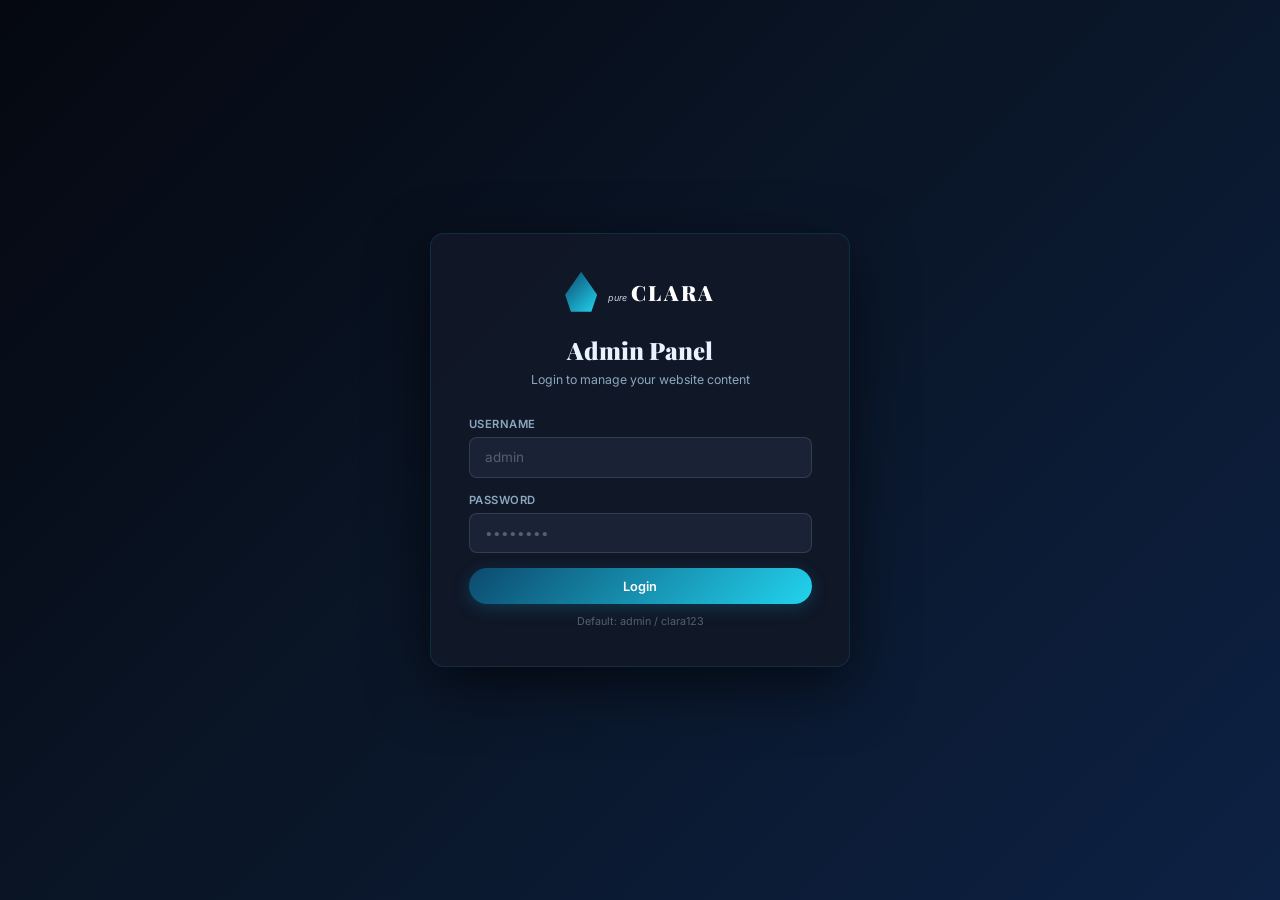
<file: admin.html>
<!DOCTYPE html>
<html lang="en">
<head>
  <meta charset="UTF-8" />
  <meta name="viewport" content="width=device-width, initial-scale=1.0" />
  <title>Pure CLARA – Admin Panel</title>
  <link rel="preconnect" href="https://fonts.googleapis.com" />
  <link href="https://fonts.googleapis.com/css2?family=Inter:wght@300;400;500;600;700&family=Playfair+Display:wght@700;900&family=Dancing+Script:wght@600&display=swap" rel="stylesheet" />
  <link rel="stylesheet" href="admin.css" />
</head>
<body>

  <!-- LOGIN SCREEN -->
  <div id="login-screen" class="login-screen">
    <div class="login-card">
      <div class="login-logo">
        <div class="login-drop"></div>
        <div>
          <span class="logo-pure">pure</span>
          <span class="logo-clara">CLARA</span>
        </div>
      </div>
      <h2>Admin Panel</h2>
      <p class="login-sub">Login to manage your website content</p>
      <form id="login-form" novalidate>
        <div class="form-group">
          <label for="admin-user">Username</label>
          <input type="text" id="admin-user" class="form-input" placeholder="admin" autocomplete="username" />
        </div>
        <div class="form-group">
          <label for="admin-pass">Password</label>
          <input type="password" id="admin-pass" class="form-input" placeholder="••••••••" autocomplete="current-password" />
        </div>
        <div class="login-error" id="login-error">Invalid credentials. Try again.</div>
        <button type="submit" class="btn-primary full-width" id="login-btn">Login</button>
        <p class="login-hint">Default: admin / clara123</p>
      </form>
    </div>
  </div>

  <!-- ADMIN APP -->
  <div id="admin-app" class="admin-app hidden">

    <!-- TOP BAR -->
    <header class="admin-header">
      <div class="admin-logo">
        <span class="logo-pure">pure</span>
        <span class="logo-clara">CLARA</span>
        <span class="admin-tag">Admin</span>
      </div>
      <div class="header-right">
        <a href="index.html" target="_blank" class="btn-view">View Website ↗</a>
        <button id="logout-btn" class="btn-logout">Logout</button>
      </div>
    </header>

    <div class="admin-layout">

      <!-- SIDEBAR -->
      <aside class="admin-sidebar" id="admin-sidebar">
        <nav class="sidebar-nav">
          <a href="#" class="sidebar-link active" data-tab="dashboard">
            <span class="slink-icon">📊</span> Dashboard
          </a>
          <a href="#" class="sidebar-link" data-tab="inquiries">
            <span class="slink-icon">📩</span> Customer Requests
            <span class="badge-count" id="inquiry-count-badge">0</span>
          </a>
          <a href="#" class="sidebar-link" data-tab="hero">
            <span class="slink-icon">🏠</span> Hero Section
          </a>
          <a href="#" class="sidebar-link" data-tab="offers">
            <span class="slink-icon">🏷️</span> Offer Popups
          </a>
          <a href="#" class="sidebar-link" data-tab="about">
            <span class="slink-icon">📖</span> About Section
          </a>
          <a href="#" class="sidebar-link" data-tab="products">
            <span class="slink-icon">💧</span> Products
          </a>
          <a href="#" class="sidebar-link" data-tab="benefits">
            <span class="slink-icon">⭐</span> Benefits
          </a>
          <a href="#" class="sidebar-link" data-tab="gallery">
            <span class="slink-icon">🖼️</span> Gallery
          </a>
          <a href="#" class="sidebar-link" data-tab="testimonials">
            <span class="slink-icon">💬</span> Testimonials
          </a>
          <a href="#" class="sidebar-link" data-tab="contact">
            <span class="slink-icon">📞</span> Contact & Social
          </a>
          <a href="#" class="sidebar-link" data-tab="dealer">
            <span class="slink-icon">🤝</span> Dealership
          </a>
          <a href="#" class="sidebar-link" data-tab="footer">
            <span class="slink-icon">📋</span> Footer
          </a>
          <a href="#" class="sidebar-link" data-tab="ar-beverages">
            <span class="slink-icon">🥤</span> AR Beverages
          </a>
          <a href="#" class="sidebar-link" data-tab="map">
            <span class="slink-icon">📍</span> Factory Map
          </a>
          <a href="#" class="sidebar-link" data-tab="settings">
            <span class="slink-icon">⚙️</span> Settings
          </a>
        </nav>
      </aside>

      <!-- MAIN CONTENT -->
      <main class="admin-main" id="admin-main">

        <!-- DASHBOARD TAB -->
        <div class="tab-content active" id="tab-dashboard">
          <div class="tab-header">
            <h1>Dashboard</h1>
            <p>Welcome back! Manage your Pure CLARA website content below.</p>
          </div>
          <div class="stats-row">
            <div class="dash-stat"><span class="ds-icon">💧</span><div><strong id="d-products-count">4</strong><span>Products</span></div></div>
            <div class="dash-stat"><span class="ds-icon">⭐</span><div><strong id="d-benefits-count">6</strong><span>Benefits</span></div></div>
            <div class="dash-stat"><span class="ds-icon">🖼️</span><div><strong id="d-gallery-count">3</strong><span>Gallery Slides</span></div></div>
            <div class="dash-stat"><span class="ds-icon">💬</span><div><strong id="d-testimonials-count">4</strong><span>Reviews</span></div></div>
          </div>
          <div class="quick-actions">
            <h3>Quick Actions</h3>
            <div class="qa-grid">
              <button class="qa-card" data-goto="products"><span>💧</span> Manage Products</button>
              <button class="qa-card" data-goto="gallery"><span>🖼️</span> Update Gallery</button>
              <button class="qa-card" data-goto="contact"><span>📞</span> Edit Contact Info</button>
              <button class="qa-card" data-goto="inquiries"><span>📩</span> View Inquiries</button>
            </div>
          </div>
          <div class="dash-info">
            <div class="info-card">
              <h4>📱 Instagram</h4>
              <p id="dash-instagram">@purewater_clara</p>
            </div>
            <div class="info-card">
              <h4>📞 Phone</h4>
              <p id="dash-phone">+91 96625 50051</p>
            </div>
            <div class="info-card">
              <h4>📧 Email</h4>
              <p id="dash-email">info@pureclarawater.com</p>
            </div>
          </div>
        </div>

        <!-- CUSTOMER REQUESTS TAB -->
        <div class="tab-content" id="tab-inquiries">
          <div class="tab-header">
            <h1>Customer Requests</h1>
            <p>Manage and respond to website inquiries</p>
          </div>
          
          <div class="filter-bar">
            <div class="search-box">
              <span class="search-icon">🔍</span>
              <input type="text" id="inquiry-search" class="form-input" placeholder="Search by name, email or phone..." oninput="filterInquiries()" />
            </div>
            <div class="filter-group">
              <button class="filter-btn active" data-status="all" onclick="setInquiryFilter('all')">All</button>
              <button class="filter-btn" data-status="new" onclick="setInquiryFilter('new')">New</button>
              <button class="filter-btn" data-status="read" onclick="setInquiryFilter('read')">Responded</button>
            </div>
          </div>

          <div id="inquiries-list" class="items-list inquiries-list">
            <!-- Injected by JS -->
          </div>
        </div>

        <!-- HERO TAB -->
        <div class="tab-content" id="tab-hero">
          <div class="tab-header">
            <h1>Hero Section</h1>
            <p>Edit hero bottle image, badge text, and tagline</p>
          </div>
          <div class="form-card">
            <h3>🍾 Hero Bottle Image</h3>
            <div id="hero-img-uploader"><!-- Injected by JS --></div>
          </div>
          <div class="form-card">
            <h3>📝 Hero Text Content</h3>
            <div class="form-group">
              <label>Badge Label (top small text)</label>
              <input type="text" id="hero-badge" class="form-input" placeholder="Premium Packaged Drinking Water" />
            </div>
            <div class="form-group">
              <label>Hero Tagline / Description</label>
              <textarea id="hero-tagline" class="form-input form-textarea" rows="3" placeholder="Hero description text..."></textarea>
            </div>
            <button class="btn-primary" onclick="saveHero()">💾 Save Hero Section</button>
          </div>
        </div>

        <!-- ABOUT TAB -->
        <div class="tab-content" id="tab-about">
          <div class="tab-header">
            <h1>About Section</h1>
            <p>Edit the about section image and description</p>
          </div>
          <div class="form-card">
            <h3>🖼️ About Section Image</h3>
            <div id="about-img-uploader"><!-- Injected by JS --></div>
          </div>
          <div class="form-card">
            <h3>📝 About Description</h3>
            <div class="form-group">
              <textarea id="about-desc-input" class="form-input form-textarea" rows="5" placeholder="About description..."></textarea>
            </div>
            <button class="btn-primary" onclick="saveAbout()">💾 Save About Section</button>
          </div>
        </div>

        <!-- OFFER POPUPS TAB -->
        <div class="tab-content" id="tab-offers">
          <div class="tab-header">
            <h1>Offer Popups</h1>
            <p>Create offers for the website welcome popup. Only one enabled offer is shown at a time.</p>
          </div>
          <div class="offer-admin-note">💡 Enable an offer to show it on the homepage. When every offer is disabled, visitors will not see an offer popup.</div>
          <div class="offer-sync-panel">
            <div>
              <strong>Publish to every phone and computer</strong>
              <p>Enter the Cloudflare offer-sync token once for this browser. It is kept only for this browser session, never in website code.</p>
            </div>
            <div class="offer-sync-controls">
              <input type="password" id="offer-sync-token" class="form-input" placeholder="Cloudflare offer-sync token" autocomplete="off" />
              <button class="btn-sm btn-edit" onclick="saveOfferSyncToken()">Save Token</button>
              <button class="btn-sm btn-enable" onclick="publishOfferToAllDevices()">Publish Active Offer</button>
            </div>
            <p id="offer-sync-status" class="offer-sync-status">Cloud sync is not configured in this browser yet.</p>
          </div>
          <button class="btn-primary mb-2" onclick="openAddOffer()">+ Add New Offer</button>
          <div id="offers-list" class="items-list"></div>
        </div>

        <!-- PRODUCTS TAB -->
        <div class="tab-content" id="tab-products">
          <div class="tab-header">
            <h1>Products Management</h1>
            <p>Add, edit or remove products</p>
          </div>
          <button class="btn-primary mb-2" onclick="openAddProduct()">+ Add New Product</button>
          <div id="products-list" class="items-list"></div>
        </div>

        <!-- BENEFITS TAB -->
        <div class="tab-content" id="tab-benefits">
          <div class="tab-header">
            <h1>Benefits / Features</h1>
            <p>Manage the "Why Clara" benefits</p>
          </div>
          <button class="btn-primary mb-2" onclick="openAddBenefit()">+ Add Benefit</button>
          <div id="benefits-list" class="items-list"></div>
        </div>

        <!-- GALLERY TAB -->
        <div class="tab-content" id="tab-gallery">
          <div class="tab-header">
            <h1>Gallery Slides</h1>
            <p>Manage homepage gallery / banner slides</p>
          </div>
          <button class="btn-primary mb-2" onclick="openAddGallery()">+ Add Slide</button>
          <div id="gallery-list" class="items-list"></div>
        </div>

        <!-- TESTIMONIALS TAB -->
        <div class="tab-content" id="tab-testimonials">
          <div class="tab-header">
            <h1>Customer Reviews</h1>
            <p>Manage testimonials and reviews</p>
          </div>
          <button class="btn-primary mb-2" onclick="openAddTestimonial()">+ Add Review</button>
          <div id="testimonials-list" class="items-list"></div>
        </div>

        <!-- CONTACT TAB -->
        <div class="tab-content" id="tab-contact">
          <div class="tab-header">
            <h1>Contact & Social</h1>
            <p>Update contact information and social links</p>
          </div>
          <div class="form-card">
            <div class="form-row">
              <div class="form-group">
                <label>Phone Number</label>
                <input type="tel" id="c-phone" class="form-input" placeholder="+91 00000 00000" />
              </div>
              <div class="form-group">
                <label>WhatsApp Number (with country code)</label>
                <input type="text" id="c-whatsapp" class="form-input" placeholder="919662550051" />
              </div>
            </div>
            <div class="form-group">
              <label>Email Address</label>
              <input type="email" id="c-email" class="form-input" placeholder="info@pureclarawater.com" />
            </div>
            <div class="form-group">
              <label>Address</label>
              <input type="text" id="c-address" class="form-input" placeholder="Gujarat, India" />
            </div>
            <div class="form-group">
              <label>Instagram Handle (with @)</label>
              <input type="text" id="c-instagram" class="form-input" placeholder="@purewater_clara" />
            </div>
            <button class="btn-primary" onclick="saveContact()">💾 Save Contact</button>
          </div>
        </div>

        <!-- DEALER TAB -->
        <div class="tab-content" id="tab-dealer">
          <div class="tab-header">
            <h1>Dealership Section</h1>
            <p>Manage dealership information</p>
          </div>
          <div class="form-card">
            <div class="form-group">
              <label>Dealership Inquiry Text</label>
              <textarea id="d-text" class="form-input form-textarea" rows="3"></textarea>
            </div>
            <div class="form-row">
              <div class="form-group">
                <label>Dealer Phone</label>
                <input type="tel" id="d-phone" class="form-input" placeholder="9662550051" />
              </div>
              <div class="form-group">
                <label>Dealer Email</label>
                <input type="email" id="d-email" class="form-input" placeholder="info@pureclarawater.com" />
              </div>
            </div>
            <button class="btn-primary" onclick="saveDealer()">💾 Save Dealership</button>
          </div>
        </div>

        <!-- FOOTER TAB -->
        <div class="tab-content" id="tab-footer">
          <div class="tab-header">
            <h1>Footer Content</h1>
            <p>Edit footer description and copyright</p>
          </div>
          <div class="form-card">
            <div class="form-group">
              <label>Footer Description</label>
              <textarea id="f-desc" class="form-input form-textarea" rows="3"></textarea>
            </div>
            <div class="form-group">
              <label>Copyright Text</label>
              <input type="text" id="f-copyright" class="form-input" />
            </div>
            <button class="btn-primary" onclick="saveFooter()">💾 Save Footer</button>
          </div>
        </div>

        <!-- AR BEVERAGES TAB -->
        <div class="tab-content" id="tab-ar-beverages">
          <div class="tab-header">
            <h1>AR Beverages</h1>
            <p>Edit parent venture description, title, badge, and slogan</p>
          </div>
          <div class="form-card">
            <div class="form-group">
              <label>Section Badge Label</label>
              <input type="text" id="ar-badge-input" class="form-input" placeholder="Parent Venture" />
            </div>
            <div class="form-group">
              <label>Venture Title</label>
              <input type="text" id="ar-title-input" class="form-input" placeholder="AR BEVERAGES" />
            </div>
            <div class="form-group">
              <label>Slogan (Believe In Purity)</label>
              <input type="text" id="ar-slogan-input" class="form-input" placeholder="Believe In Purity" />
            </div>
            <div class="form-group">
              <label>Venture Description</label>
              <textarea id="ar-desc-input" class="form-input form-textarea" rows="5" placeholder="Description of the parent venture..."></textarea>
            </div>
            <button class="btn-primary" onclick="saveArBeverages()">💾 Save AR Beverages</button>
          </div>
        </div>

        <!-- FACTORY MAP TAB -->
        <div class="tab-content" id="tab-map">
          <div class="tab-header">
            <h1>Factory Map Settings</h1>
            <p>Configure your factory location, map settings, and Google Maps API key.</p>
          </div>
          <div class="form-card">
            <h3>🔑 API Configuration</h3>
            <div class="form-group">
              <label>Google Maps API Key</label>
              <input type="text" id="map-api-key" class="form-input" placeholder="AIzaSy..." />
              <p class="form-help-text" style="color:var(--text-secondary);font-size:0.75rem;margin-top:0.5rem;line-height:1.4;">
                For the live public website, paste the browser-restricted key in <code>map-config.js</code> and deploy it to GitHub. Saving this field only changes the current browser.
              </p>
            </div>
          </div>
          <div class="form-card">
            <h3>📍 Factory Location Details</h3>
            <div class="form-group" style="margin-bottom:1.5rem; position:relative;">
              <label>🔍 Search Location</label>
              <div style="display:flex; gap:10px;">
                <input type="text" id="map-search-input" class="form-input" placeholder="Search for your factory or location..." style="flex:1;" />
                <button type="button" id="btn-init-search" class="btn-primary btn-sm" onclick="initOsmSearchFallback()" style="white-space:nowrap; cursor:pointer;">Enable Search</button>
              </div>
              <div id="map-search-results" style="display:none; position:absolute; left:0; right:0; top:100%; z-index:1001; background:var(--dark-3); border:var(--border); border-radius:var(--radius-sm); max-height:220px; overflow-y:auto; box-shadow:var(--shadow); margin-top:5px;"></div>
              <p class="form-help-text" style="color:var(--text-secondary);font-size:0.75rem;margin-top:0.5rem;line-height:1.4;">
                Type a location and select it from the dropdown. Latitude, Longitude, and Address fields will update automatically.
              </p>
            </div>
            <div class="form-row">
              <div class="form-group">
                <label>Latitude</label>
                <input type="number" id="map-lat" class="form-input" step="any" placeholder="23.073171" />
              </div>
              <div class="form-group">
                <label>Longitude</label>
                <input type="number" id="map-lng" class="form-input" step="any" placeholder="72.731736" />
              </div>
            </div>
            <div class="form-row">
              <div class="form-group">
                <label>Map Zoom Level (1 to 20)</label>
                <input type="number" id="map-zoom" class="form-input" min="1" max="20" placeholder="8" />
              </div>
              <div class="form-group">
                <label>Factory Name (Marker Title)</label>
                <input type="text" id="map-factory-name" class="form-input" placeholder="Huka Gam, Huka, Gujarat 382330" />
              </div>
            </div>
            <div class="form-group">
              <label>Detailed Address (Shown in details card & directions)</label>
              <input type="text" id="map-address" class="form-input" placeholder="AR Beverages, Gujarat, India" />
            </div>
            <div class="form-row">
              <div class="form-group">
                <label>Factory Phone Number</label>
                <input type="tel" id="map-phone" class="form-input" placeholder="+91 96625 50051" />
              </div>
              <div class="form-group">
                <label>Factory Email Address</label>
                <input type="email" id="map-email" class="form-input" placeholder="info@pureclarawater.com" />
              </div>
            </div>
            <div class="form-group">
              <label>Operating Hours / Timings</label>
              <input type="text" id="map-timings" class="form-input" placeholder="Mon - Sat: 9:00 AM - 6:00 PM" />
            </div>
            <button class="btn-primary" onclick="saveMapSettings()">💾 Save Map Settings</button>
          </div>
        </div>

        <!-- SETTINGS TAB -->
        <div class="tab-content" id="tab-settings">
          <div class="tab-header">
            <h1>Settings</h1>
            <p>Admin credentials and data management</p>
          </div>
          <div class="form-card">
            <h3>Change Admin Password</h3>
            <div class="form-group">
              <label>Current Password</label>
              <input type="password" id="s-current" class="form-input" />
            </div>
            <div class="form-group">
              <label>New Password</label>
              <input type="password" id="s-new" class="form-input" />
            </div>
            <div class="form-group">
              <label>Confirm New Password</label>
              <input type="password" id="s-confirm" class="form-input" />
            </div>
            <button class="btn-primary" onclick="changePassword()">🔒 Change Password</button>
            <div id="pw-msg" class="save-msg" style="margin-top:0.75rem;"></div>
          </div>
          <div class="form-card danger-zone">
            <h3>⚠️ Data Management</h3>
            <p style="color:#94a3b8;margin-bottom:1rem;">Reset all website content to default values. This cannot be undone.</p>
            <button class="btn-danger" onclick="resetData()">🗑️ Reset All Data to Default</button>
          </div>
        </div>

      </main>
    </div>
  </div>

  <!-- MODAL for Add/Edit items -->
  <div class="modal-overlay" id="admin-modal">
    <div class="modal-box">
      <button class="modal-close" onclick="closeAdminModal()">✕</button>
      <div id="modal-form-content"></div>
    </div>
  </div>

  <!-- TOAST NOTIFICATION -->
  <div class="toast" id="toast"></div>

  <script src="map-config.js"></script>
  <script src="offer-config.js"></script>
  <script src="data.js"></script>
  <script src="admin.js"></script>
</body>
</html>
</file>
<file: admin.css>
/* ===== ADMIN PANEL CSS ===== */
:root {
  --black: #050810;
  --dark: #0a0f1e;
  --dark-2: #111827;
  --dark-3: #1a2236;
  --blue: #0c4a6e;
  --blue-mid: #0e7490;
  --blue-light: #22d3ee;
  --silver: #c8d6e5;
  --silver-light: #e2eaf2;
  --white: #ffffff;
  --gold: #c9a84c;
  --gold-light: #f0d090;
  --text-primary: #e8f4fd;
  --text-secondary: #8ba8c0;
  --text-muted: #526070;
  --success: #4ade80;
  --danger: #f87171;
  --border: 1px solid rgba(14,116,144,0.25);
  --gradient-blue: linear-gradient(135deg, #0c4a6e, #22d3ee);
  --gradient-gold: linear-gradient(135deg, #c9a84c, #f0d090);
  --shadow: 0 4px 24px rgba(0,0,0,0.4);
  --radius: 14px;
  --radius-sm: 8px;
  --trans: all 0.3s cubic-bezier(0.4,0,0.2,1);
  --sidebar-w: 240px;
}

/* ===== IMAGE UPLOADER ===== */
.img-uploader {
  display: flex; gap: 1.5rem; align-items: flex-start;
  background: var(--dark-3); border: var(--border);
  border-radius: var(--radius); padding: 1.25rem;
  flex-wrap: wrap;
}
.img-preview-wrap {
  position: relative; width: 140px; height: 140px;
  flex-shrink: 0; border-radius: var(--radius-sm);
  overflow: hidden; background: var(--dark-2);
  border: 2px dashed rgba(14,116,144,0.4);
  cursor: pointer;
}
.img-preview { width: 100%; height: 100%; object-fit: cover; display: block; }
.img-overlay {
  position: absolute; inset: 0;
  background: rgba(5,8,16,0.7);
  display: flex; flex-direction: column; align-items: center; justify-content: center;
  gap: 0.4rem; opacity: 0; transition: var(--trans);
  font-size: 0.75rem; color: var(--blue-light); text-align: center;
}
.img-overlay span:first-child { font-size: 1.5rem; }
.img-preview-wrap:hover .img-overlay { opacity: 1; }
.img-uploader-info { flex: 1; min-width: 200px; display: flex; flex-direction: column; gap: 0.75rem; }
.img-label { font-size: 0.8rem; font-weight: 600; color: var(--text-secondary); text-transform: uppercase; letter-spacing: 0.08em; }
.btn-upload {
  display: inline-flex; align-items: center; gap: 0.5rem;
  background: rgba(14,116,144,0.15); border: 1px solid rgba(14,116,144,0.4);
  color: var(--blue-light); font-size: 0.85rem; font-weight: 600;
  padding: 0.65rem 1.1rem; border-radius: 50px;
  cursor: pointer; transition: var(--trans); width: fit-content;
}
.btn-upload:hover { background: var(--gradient-blue); color: var(--white); border-color: transparent; }
.file-input { display: none; }
.img-hint { font-size: 0.72rem; color: var(--text-muted); line-height: 1.5; }
.img-status { font-size: 0.8rem; min-height: 1.2rem; }
.mt-1 { margin-top: 1rem; }

/* ===== BADGES & FILTERS ===== */
.badge-count {
  background: var(--gradient-blue); color: var(--white);
  font-size: 0.7rem; font-weight: 700; padding: 2px 8px;
  border-radius: 20px; margin-left: auto;
}
.filter-bar {
  display: flex; gap: 1.5rem; margin-bottom: 2rem; flex-wrap: wrap; background: rgba(5,8,16,0.1);
  padding: 1.25rem; border-radius: var(--radius); border: var(--border); align-items: center;
}
.search-box {
  position: relative; flex: 1; min-width: 280px; display: flex; align-items: center;
}
.search-icon { 
  position: absolute; left: 1.1rem; top: 50%; transform: translateY(-50%);
  color: var(--text-muted); font-size: 1rem; pointer-events: none; opacity: 0.7; z-index: 5;
}
.search-box .form-input { 
  padding-left: 3rem !important; 
  padding-right: 1rem !important;
  margin-bottom: 0 !important;
  background: var(--dark-3);
  height: 44px;
}

.filter-group { display: flex; gap: 0.5rem; background: var(--dark-2); padding: 0.3rem; border-radius: var(--radius-sm); border: var(--border); }
.filter-btn {
  padding: 0.5rem 1rem; border: none; background: transparent; color: var(--text-muted);
  cursor: pointer; border-radius: var(--radius-xs); font-size: 0.85rem; font-weight: 500;
  transition: all 0.2s;
}
.filter-btn.active { background: var(--accent); color: white; box-shadow: 0 2px 8px rgba(6,182,212,0.3); }
.filter-btn:hover:not(.active) { color: white; background: rgba(255,255,255,0.05); }

/* ===== INQUIRY ITEMS ===== */
.inquiry-card {
  background: var(--dark-3); border: var(--border); border-radius: var(--radius);
  padding: 1.5rem; margin-bottom: 1rem; transition: var(--trans);
  display: grid; grid-template-columns: 1fr auto; gap: 1rem;
}
.inquiry-card:hover { border-color: rgba(34,211,238,0.4); transform: translateY(-2px); }
.inquiry-card.new { border-left: 4px solid var(--blue-light); }
.inquiry-header { display: flex; flex-direction: column; gap: 0.3rem; }
.inquiry-name { font-size: 1.1rem; color: var(--white); font-weight: 700; display: flex; align-items: center; gap: 0.6rem; }
.inquiry-status-tag { font-size: 0.65rem; padding: 2px 8px; border-radius: 4px; text-transform: uppercase; }
.tag-new { background: rgba(34,211,238,0.15); color: var(--blue-light); }
.tag-read { background: rgba(74,222,128,0.15); color: var(--success); }
.inquiry-meta { font-size: 0.85rem; color: var(--text-secondary); display: flex; gap: 1.2rem; flex-wrap: wrap; }
.inquiry-body { margin-top: 1rem; color: var(--text-primary); line-height: 1.6; background: rgba(5,8,16,0.3); padding: 1rem; border-radius: var(--radius-sm); }
.inquiry-footer { margin-top: 1rem; display: flex; justify-content: space-between; align-items: center; border-top: 1px solid rgba(14,116,144,0.1); padding-top: 1rem; }
.inquiry-date { font-size: 0.75rem; color: var(--text-muted); }

*, *::before, *::after { margin:0; padding:0; box-sizing:border-box; }
html { font-size: 15px; }
body { font-family: 'Inter', sans-serif; background: var(--dark); color: var(--text-primary); min-height: 100vh; }
a { text-decoration: none; color: inherit; }
button { cursor: pointer; border: none; font-family: 'Inter', sans-serif; }
::-webkit-scrollbar { width: 5px; }
::-webkit-scrollbar-track { background: var(--dark); }
::-webkit-scrollbar-thumb { background: var(--blue-mid); border-radius: 3px; }

/* TYPOGRAPHY */
.logo-pure { font-size: 0.6rem; font-style: italic; color: var(--silver); }
.logo-clara { font-family: 'Playfair Display', serif; font-size: 1.4rem; font-weight: 900; letter-spacing: 0.1em; color: var(--white); }

/* BUTTONS */
.btn-primary {
  display: inline-flex; align-items: center; gap: 0.5rem;
  background: var(--gradient-blue); color: var(--white);
  font-weight: 600; font-size: 0.85rem; padding: 0.7rem 1.5rem;
  border-radius: 50px; transition: var(--trans);
  box-shadow: 0 4px 16px rgba(14,116,144,0.35); cursor: pointer;
}
.btn-primary:hover { transform: translateY(-2px); box-shadow: 0 8px 24px rgba(14,116,144,0.55); }
.btn-danger {
  display: inline-flex; align-items: center; gap: 0.5rem;
  background: rgba(248,113,113,0.15); border: 1px solid rgba(248,113,113,0.4);
  color: var(--danger); font-weight: 600; font-size: 0.85rem;
  padding: 0.7rem 1.5rem; border-radius: 50px; transition: var(--trans);
}
.btn-danger:hover { background: rgba(248,113,113,0.25); border-color: var(--danger); }
.btn-sm {
  font-size: 0.75rem; padding: 0.4rem 0.9rem; border-radius: 50px;
  font-weight: 600; cursor: pointer; transition: var(--trans);
}
.btn-edit { background: rgba(14,116,144,0.2); border: 1px solid rgba(14,116,144,0.4); color: var(--blue-light); }
.btn-edit:hover { background: var(--gradient-blue); color: var(--white); border-color: transparent; }
.btn-del { background: rgba(248,113,113,0.15); border: 1px solid rgba(248,113,113,0.3); color: var(--danger); }
.btn-del:hover { background: rgba(248,113,113,0.3); }
.btn-view { background: var(--gradient-gold); color: var(--black); font-weight: 700; font-size: 0.8rem; padding: 0.5rem 1.1rem; border-radius: 50px; transition: var(--trans); }
.btn-view:hover { transform: translateY(-2px); box-shadow: 0 4px 16px rgba(201,168,76,0.35); }
.btn-logout { background: transparent; border: 1px solid rgba(200,214,229,0.2); color: var(--text-secondary); font-size: 0.8rem; padding: 0.5rem 1.1rem; border-radius: 50px; transition: var(--trans); }
.btn-logout:hover { border-color: var(--danger); color: var(--danger); }
.full-width { width: 100%; justify-content: center; }
.mb-2 { margin-bottom: 1.5rem; }

/* ========= LOGIN SCREEN ========= */
.login-screen {
  position: fixed; inset: 0; z-index: 9999;
  background: linear-gradient(135deg, #050810 0%, #0a1628 50%, #0d2144 100%);
  display: flex; align-items: center; justify-content: center; padding: 1.5rem;
}
.login-screen.hidden { display: none; }
.login-card {
  background: rgba(17,24,39,0.95);
  border: var(--border); border-radius: var(--radius);
  padding: 2.5rem; width: 100%; max-width: 420px;
  box-shadow: 0 20px 60px rgba(0,0,0,0.6);
}
.login-logo { display: flex; align-items: center; gap: 0.75rem; margin-bottom: 1.5rem; justify-content: center; }
.login-drop {
  width: 32px; height: 40px;
  background: var(--gradient-blue);
  clip-path: polygon(50% 0%, 100% 58%, 82% 100%, 18% 100%, 0% 58%);
}
.login-card h2 { font-family: 'Playfair Display',serif; font-size: 1.6rem; font-weight: 900; text-align: center; margin-bottom: 0.4rem; }
.login-sub { font-size: 0.82rem; color: var(--text-secondary); text-align: center; margin-bottom: 2rem; }
.form-group { margin-bottom: 1rem; }
.form-group label { display: block; font-size: 0.75rem; font-weight: 600; color: var(--text-secondary); margin-bottom: 0.4rem; text-transform: uppercase; letter-spacing: 0.05em; }
.form-input {
  width: 100%; background: var(--dark-3); border: 1px solid rgba(200,214,229,0.15);
  border-radius: var(--radius-sm); padding: 0.75rem 1rem;
  color: var(--white); font-size: 0.9rem; font-family: 'Inter', sans-serif;
  transition: var(--trans);
}
.form-input:focus { outline: none; border-color: var(--blue-mid); background: rgba(14,116,144,0.08); }
.form-input::placeholder { color: var(--text-muted); }
.form-textarea { resize: vertical; min-height: 80px; line-height: 1.6; }
.form-row { display: grid; grid-template-columns: 1fr 1fr; gap: 1rem; }
.login-error { display: none; background: rgba(248,113,113,0.1); border: 1px solid rgba(248,113,113,0.3); color: var(--danger); font-size: 0.8rem; padding: 0.6rem 1rem; border-radius: var(--radius-sm); margin-bottom: 1rem; text-align: center; }
.login-error.show { display: block; }
.login-hint { text-align: center; font-size: 0.72rem; color: var(--text-muted); margin-top: 0.75rem; }

/* ========= ADMIN APP ========= */
.admin-app { min-height: 100vh; display: flex; flex-direction: column; }
.admin-app.hidden { display: none; }
.admin-header {
  position: sticky; top: 0; z-index: 100;
  background: rgba(5,8,16,0.97);
  backdrop-filter: blur(20px);
  border-bottom: var(--border);
  padding: 0.85rem 1.5rem;
  display: flex; align-items: center; justify-content: space-between;
}
.admin-logo { display: flex; align-items: center; gap: 0.5rem; }
.admin-tag { font-size: 0.65rem; background: var(--gradient-gold); color: var(--black); font-weight: 700; padding: 0.2rem 0.6rem; border-radius: 50px; margin-left: 0.25rem; }
.header-right { display: flex; gap: 0.75rem; align-items: center; }
.admin-layout { display: flex; flex: 1; }

/* SIDEBAR */
.admin-sidebar {
  width: var(--sidebar-w); flex-shrink: 0;
  background: var(--black);
  border-right: var(--border);
  padding: 1.5rem 0;
  position: sticky; top: 60px; height: calc(100vh - 60px);
  overflow-y: auto;
}
.sidebar-nav { display: flex; flex-direction: column; gap: 0.2rem; padding: 0 0.75rem; }
.sidebar-link {
  display: flex; align-items: center; gap: 0.75rem;
  font-size: 0.85rem; color: var(--text-secondary);
  padding: 0.65rem 0.75rem; border-radius: var(--radius-sm);
  transition: var(--trans);
}
.sidebar-link:hover { color: var(--white); background: rgba(14,116,144,0.1); }
.sidebar-link.active { color: var(--blue-light); background: rgba(14,116,144,0.15); border-left: 3px solid var(--blue-light); }
.slink-icon { font-size: 1.1rem; flex-shrink: 0; }

/* MAIN */
.admin-main { flex: 1; padding: 2rem; overflow-y: auto; }
.tab-content { display: none; }
.tab-content.active { display: block; animation: fadeIn 0.3s ease; }
@keyframes fadeIn { from { opacity:0; transform: translateY(8px); } to { opacity:1; transform: none; } }
.tab-header { margin-bottom: 2rem; padding-bottom: 1.25rem; border-bottom: var(--border); }
.tab-header h1 { font-family: 'Playfair Display',serif; font-size: 1.8rem; font-weight: 900; color: var(--white); }
.tab-header p { font-size: 0.85rem; color: var(--text-secondary); margin-top: 0.25rem; }

/* FORM CARD */
.form-card {
  background: var(--dark-2); border: var(--border);
  border-radius: var(--radius); padding: 1.75rem;
  margin-bottom: 1.5rem;
}
.form-card h3 { font-size: 1rem; color: var(--white); font-weight: 600; margin-bottom: 1.25rem; }
.danger-zone { border-color: rgba(248,113,113,0.2); }

/* DASHBOARD */
.stats-row { display: grid; grid-template-columns: repeat(4,1fr); gap: 1rem; margin-bottom: 2rem; }
.dash-stat {
  background: var(--dark-2); border: var(--border); border-radius: var(--radius);
  padding: 1.25rem 1.5rem; display: flex; align-items: center; gap: 1rem;
  transition: var(--trans);
}
.dash-stat:hover { border-color: var(--blue-mid); transform: translateY(-2px); }
.ds-icon { font-size: 2rem; }
.dash-stat strong { display: block; font-family: 'Playfair Display',serif; font-size: 1.75rem; font-weight: 900; color: var(--blue-light); }
.dash-stat span { font-size: 0.75rem; color: var(--text-secondary); text-transform: uppercase; letter-spacing: 0.05em; }
.quick-actions { margin-bottom: 2rem; }
.quick-actions h3 { font-size: 1rem; color: var(--white); font-weight: 600; margin-bottom: 1rem; }
.qa-grid { display: grid; grid-template-columns: repeat(4,1fr); gap: 1rem; }
.qa-card {
  background: var(--dark-2); border: var(--border); border-radius: var(--radius);
  padding: 1.25rem; display: flex; flex-direction: column; align-items: center; gap: 0.5rem;
  font-size: 0.82rem; color: var(--text-secondary); font-weight: 500;
  transition: var(--trans); cursor: pointer;
}
.qa-card span { font-size: 1.5rem; }
.qa-card:hover { border-color: var(--blue-light); color: var(--blue-light); transform: translateY(-3px); }
.dash-info { display: grid; grid-template-columns: repeat(3,1fr); gap: 1rem; }
.info-card { background: var(--dark-2); border: var(--border); border-radius: var(--radius-sm); padding: 1.25rem; }
.info-card h4 { font-size: 0.75rem; color: var(--text-muted); text-transform: uppercase; letter-spacing: 0.1em; margin-bottom: 0.4rem; }
.info-card p { font-size: 0.9rem; color: var(--blue-light); font-weight: 500; }

/* ITEMS LIST */
.items-list { display: flex; flex-direction: column; gap: 1rem; }
.item-row {
  background: var(--dark-2); border: var(--border); border-radius: var(--radius);
  padding: 1.1rem 1.25rem; display: flex; align-items: center; gap: 1rem;
  transition: var(--trans);
}
.item-row:hover { border-color: var(--blue-mid); }
.item-thumb { width: 64px; height: 64px; border-radius: var(--radius-sm); object-fit: cover; background: var(--dark-3); flex-shrink: 0; }
.item-icon { width: 48px; height: 48px; font-size: 1.8rem; display: flex; align-items: center; justify-content: center; flex-shrink: 0; }
.item-info { flex: 1; min-width: 0; }
.item-info strong { display: block; font-size: 0.95rem; color: var(--white); margin-bottom: 0.2rem; white-space: nowrap; overflow: hidden; text-overflow: ellipsis; }
.item-info span { font-size: 0.78rem; color: var(--text-secondary); }
.item-badge { font-size: 0.7rem; background: rgba(14,116,144,0.2); border: 1px solid rgba(14,116,144,0.3); color: var(--blue-light); padding: 0.2rem 0.5rem; border-radius: 4px; flex-shrink: 0; }
.item-price { font-size: 1rem; font-weight: 700; color: var(--gold); flex-shrink: 0; }
.item-actions { display: flex; gap: 0.5rem; flex-shrink: 0; }
.offer-admin-note { background: rgba(34,211,238,0.08); border: 1px solid rgba(34,211,238,0.22); border-radius: var(--radius-sm); color: var(--text-secondary); padding: 0.9rem 1rem; margin: -0.75rem 0 1.25rem; font-size: 0.84rem; line-height: 1.5; }
.offer-sync-panel { margin: 0 0 1.25rem; padding: 1rem; border: 1px solid rgba(74,222,128,0.26); border-radius: var(--radius-sm); background: rgba(74,222,128,0.05); }
.offer-sync-panel strong { color: var(--white); font-size: 0.92rem; }
.offer-sync-panel p { margin: 0.35rem 0 0; color: var(--text-secondary); font-size: 0.8rem; line-height: 1.45; }
.offer-sync-controls { display: grid; grid-template-columns: minmax(0, 1fr) auto auto; gap: 0.55rem; margin-top: 0.8rem; align-items: center; }
.offer-sync-controls .form-input { min-width: 0; padding: 0.68rem 0.8rem; }
.offer-sync-status.success { color: #86efac; }
.offer-sync-status.error { color: #fca5a5; }
.offer-row { border-left: 3px solid var(--text-muted); }
.offer-row.offer-enabled { border-left-color: #4ade80; }
.offer-status { font-size: 0.68rem; font-weight: 700; letter-spacing: 0.07em; padding: 0.28rem 0.52rem; border-radius: 50px; flex-shrink: 0; }
.offer-status.is-enabled { color: #86efac; background: rgba(74,222,128,0.12); border: 1px solid rgba(74,222,128,0.28); }
.offer-status.is-disabled { color: var(--text-muted); background: rgba(148,163,184,0.08); border: 1px solid rgba(148,163,184,0.18); }
.btn-enable { background: rgba(74,222,128,0.12); border: 1px solid rgba(74,222,128,0.3); color: #86efac; }
.btn-enable:hover { background: rgba(74,222,128,0.23); }
.btn-disable { background: rgba(251,191,36,0.12); border: 1px solid rgba(251,191,36,0.3); color: #fde68a; }
.btn-disable:hover { background: rgba(251,191,36,0.22); }
.offer-enabled-control { display: flex; align-items: center; gap: 0.6rem; color: var(--white); font-size: 0.88rem; padding: 0.85rem 1rem; border: var(--border); border-radius: var(--radius-sm); background: rgba(14,116,144,0.08); cursor: pointer; }
.offer-enabled-control input { accent-color: var(--blue-light); width: 1rem; height: 1rem; }
.modal-help { color: var(--text-muted); font-size: 0.75rem; line-height: 1.5; margin-top: 0.6rem; }

/* MODAL */
.modal-overlay {
  position: fixed; inset: 0; z-index: 5000;
  background: rgba(0,0,0,0.85); backdrop-filter: blur(10px);
  display: flex; align-items: center; justify-content: center;
  opacity: 0; visibility: hidden; transition: var(--trans); padding: 1.5rem;
}
.modal-overlay.open { opacity: 1; visibility: visible; }
.modal-box {
  background: var(--dark-2); border: var(--border); border-radius: var(--radius);
  max-width: 620px; width: 100%; max-height: 90vh; overflow-y: auto;
  padding: 2rem; position: relative;
  transform: scale(0.9) translateY(20px); transition: var(--trans);
}
.modal-overlay.open .modal-box { transform: scale(1) translateY(0); }
.modal-close {
  position: absolute; top: 1rem; right: 1rem;
  width: 32px; height: 32px; border-radius: 50%;
  background: rgba(200,214,229,0.1); color: var(--silver);
  font-size: 0.9rem; display: flex; align-items: center; justify-content: center;
  transition: var(--trans); cursor: pointer; border: var(--border);
}
.modal-close:hover { background: rgba(200,214,229,0.2); color: var(--white); }
.modal-title { font-family: 'Playfair Display',serif; font-size: 1.4rem; font-weight: 900; color: var(--white); margin-bottom: 1.5rem; padding-right: 2rem; }
.modal-actions { display: flex; gap: 0.75rem; margin-top: 1.5rem; justify-content: flex-end; }
.btn-cancel { background: transparent; border: var(--border); color: var(--text-secondary); font-size: 0.85rem; padding: 0.65rem 1.25rem; border-radius: 50px; transition: var(--trans); }
.btn-cancel:hover { color: var(--white); }

/* TOAST */
.toast {
  position: fixed; bottom: 2rem; right: 2rem; z-index: 9999;
  background: var(--dark-2); border: var(--border-blue, 1px solid rgba(14,116,144,0.4));
  border-radius: var(--radius-sm); padding: 0.85rem 1.5rem;
  font-size: 0.85rem; color: var(--white);
  box-shadow: 0 8px 30px rgba(0,0,0,0.5);
  transform: translateY(100px); opacity: 0;
  transition: all 0.4s cubic-bezier(0.4,0,0.2,1);
  max-width: 300px;
}
.toast.show { transform: translateY(0); opacity: 1; }
.toast.success { border-color: rgba(74,222,128,0.4); }
.toast.error { border-color: rgba(248,113,113,0.4); }

/* SAVE MSG */
.save-msg { font-size: 0.8rem; padding: 0.5rem 0.75rem; border-radius: var(--radius-sm); }

/* RESPONSIVE */
@media (max-width: 1024px) {
  .stats-row { grid-template-columns: 1fr 1fr; }
  .qa-grid { grid-template-columns: 1fr 1fr; }
  .dash-info { grid-template-columns: 1fr; }
}
@media (max-width: 768px) {
  .admin-layout { flex-direction: column; }
  .admin-sidebar { width: 100%; height: auto; position: static; border-right: none; border-bottom: var(--border); padding: 0.75rem; }
  .sidebar-nav { flex-direction: row; flex-wrap: wrap; gap: 0.25rem; }
  .sidebar-link { font-size: 0.75rem; padding: 0.4rem 0.6rem; }
  .slink-icon { display: none; }
  .admin-main { padding: 1.25rem; }
  .stats-row { grid-template-columns: 1fr 1fr; }
  .form-row { grid-template-columns: 1fr; }
  .qa-grid { grid-template-columns: 1fr 1fr; }
  .item-thumb { width: 48px; height: 48px; }
  .offer-row { align-items: flex-start; flex-wrap: wrap; }
  .offer-row .item-info { min-width: calc(100% - 64px); }
  .offer-row .item-actions { width: 100%; }
  .offer-sync-controls { grid-template-columns: 1fr; }
}
@media (max-width: 480px) {
  .stats-row { grid-template-columns: 1fr; }
  .qa-grid { grid-template-columns: 1fr; }
  .admin-header { padding: 0.75rem 1rem; }
  .logo-clara { font-size: 1.1rem; }
}
</file>
